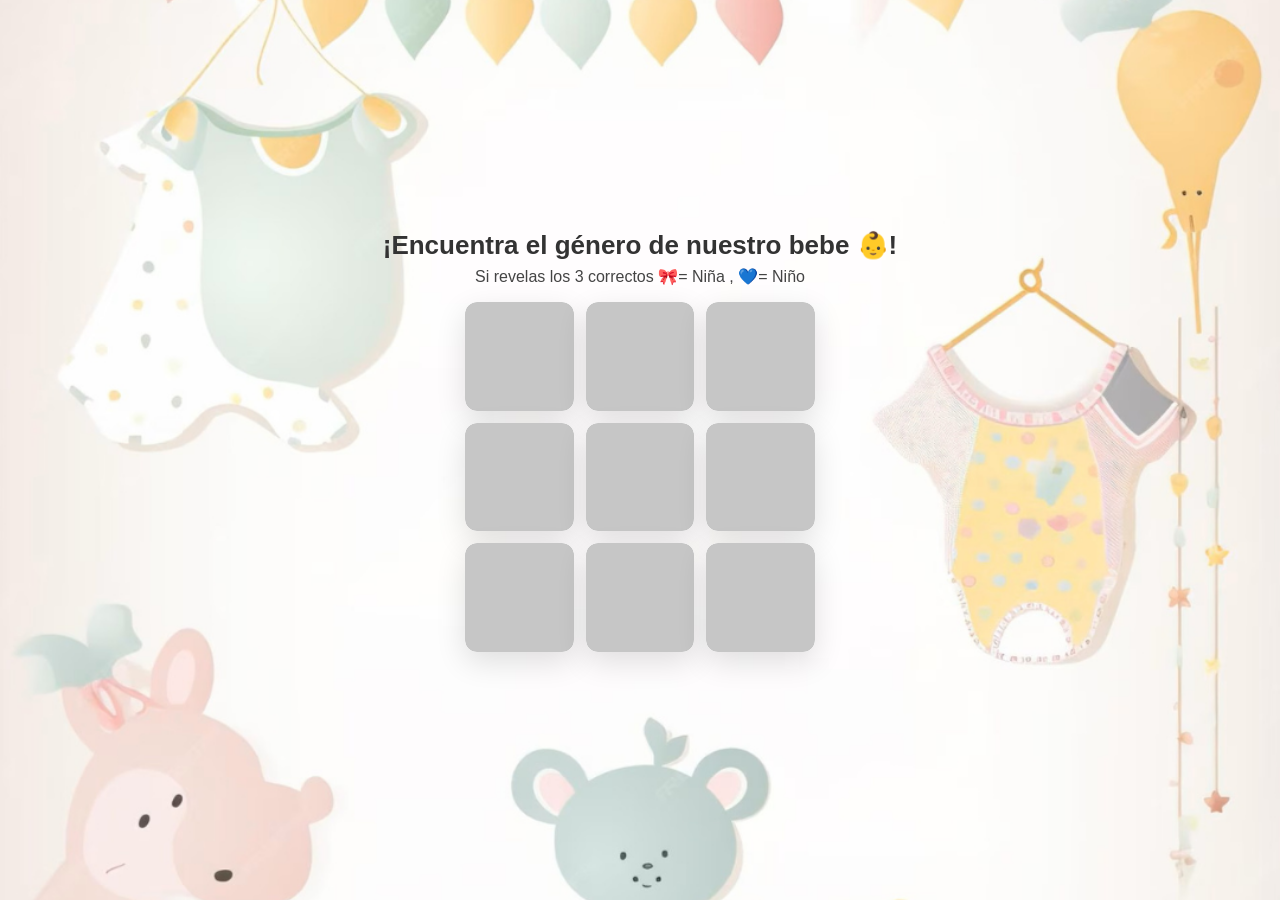
<file: index.html>
<!DOCTYPE html>
<html lang="es">
<head>
<meta charset="utf-8" />
<meta name="viewport" content="width=device-width,initial-scale=1" />
<title>¡Encuentra el género de nuestro bebe 👶 !</title>
<style>
:root{
  --card:#fff;
  --shadow:0 10px 30px rgba(0,0,0,0.12);
  --font:"Segoe UI", Roboto, "Helvetica Neue", Arial;
}

/* ★ ONE SINGLE BACKGROUND IMAGE */
html,body{
  height:100%;
  margin:0;
  font-family:var(--font);
  background: url("images/Untitled.png") center/cover no-repeat fixed;
  display:flex;
  align-items:center;
  justify-content:center;
  padding:20px;
}

.wrap{max-width:920px;width:100%;text-align:center;}
header{margin-bottom:14px}
h1{margin:0;font-size:26px;color:#333}
p.lead{margin:6px 0 16px;color:#444}

.board{
  display:grid;
  grid-template-columns:repeat(3,1fr);
  gap:12px;
  max-width:350px;
  margin:0 auto 18px;
}

.card{
  position:relative;
  background:var(--card);
  border-radius:12px;
  padding:10px;
  box-shadow:var(--shadow);
  overflow:hidden;
  aspect-ratio:1/1;
  touch-action:none;
}

html, body {
    height: 100%;
    margin: 0;
    padding: 0;
    touch-action: none; /* prevents page moving while scratching */
}
.prize{
  position:absolute;
  inset:10px;
  border-radius:10px;
  display:flex;
  align-items:center;
  justify-content:center;
  font-size:26px;
  font-weight:700;
  color:#333;
  user-select:none;
  pointer-events:none;
  background:linear-gradient(180deg, rgba(255,255,255,0.95), rgba(250,250,250,0.9));
  padding:6px;
  text-align:center;
  opacity:0;
  transition: opacity 0.3s ease;
}

canvas{
  position:absolute;
  top:0;
  left:0;
  width:100%;
  height:100%;
  display:block;
  border-radius:inherit;
}

/* Pop-up modal */
#winnerModal{
  position:fixed;
  top:0; left:0; width:100%; height:100%;
  display:none;
  align-items:center;
  justify-content:center;
  background:rgba(0,0,0,0.6);
  z-index:2000;
}
#winnerContent{
  position:relative;
  background:#fff;
  border-radius:18px;
  padding:40px 50px;
  text-align:center;
  box-shadow:0 10px 30px rgba(0,0,0,0.3);
  font-size:28px;
  color:#333;
  animation: pop 0.5s ease-out;
}
@keyframes pop{
  0%{transform:scale(0.5);opacity:0;}
  100%{transform:scale(1);opacity:1;}
}

.firework{
  position:absolute;
  width:6px;
  height:6px;
  border-radius:50%;
  background: #ff2a68;
  animation: explode 0.8s ease-out forwards;
}
@keyframes explode{
  0% {transform: scale(1) translate(0,0); opacity:1;}
  100% {transform: scale(2) translate(var(--dx), var(--dy)); opacity:0;}
}
</style>
</head>
<body>
<div class="wrap">
  <header>
    <h1>¡Encuentra el género de nuestro bebe 👶!</h1>
    <p class="lead">Si revelas los 3 correctos 🎀= Niña , 💙= Niño</p>
  </header>
  <main>
    <div id="board" class="board"></div>
  </main>
</div>

<div id="winnerModal">
  <div id="winnerContent">
    🎉 <b>¡Tendremos un Niño!</b> 🎉  
    <br><br> 👶✨
  </div>
</div>

<script>
const BOARD = document.getElementById('board');
const MODAL = document.getElementById('winnerModal');

const BRUSH = 15;
const CLEAR_THRESHOLD = 0.50;

// ★ EMOJIS
const SYMBOLS = ["🍼","🎀","💙"];
const WIN_LINES = [
  [0,1,2],[3,4,5],[6,7,8],
  [0,3,6],[1,4,7],[2,5,8],
  [0,4,8],[2,4,6]
];

// ★ GENDER SETTING: "boy" or "girl"
const gender = "BOY";
const winEmoji = gender==="boy" ? "💙" : "💙";

// ★ PICK WINNING LINE
const winningLine = WIN_LINES[Math.floor(Math.random()*WIN_LINES.length)];

// ★ CREATE PRIZES
const prizes = new Array(9).fill(null);
winningLine.forEach(i => prizes[i]=winEmoji);

// Fill remaining cards without creating extra winning lines
for(let i=0;i<9;i++){
  if(prizes[i]===null){
    let rand;
    do {
      rand = SYMBOLS[Math.floor(Math.random()*SYMBOLS.length)];
    } while(rand === winEmoji); // ensures no extra match
    prizes[i] = rand;
  }
}

let revealedWins = new Set();

function createBoard(){
  BOARD.innerHTML='';
  for(let i=0;i<9;i++){
    const card=document.createElement('div');
    card.className='card';
    card.dataset.index=i;

    const prize=document.createElement('div');
    prize.className='prize';
    prize.innerHTML=`<div>${prizes[i]}</div>`;
    card.appendChild(prize);

    const cvs=document.createElement('canvas');
    card.appendChild(cvs);
    BOARD.appendChild(card);

    setupCanvas(card,cvs,prize,i);
  }
}

function setupCanvas(card, canvasEl, prizeEl, index){
  const ctx = canvasEl.getContext('2d');

  function fit(){
    const rect = card.getBoundingClientRect();
    canvasEl.width = rect.width;
    canvasEl.height = rect.height;
    ctx.globalCompositeOperation='source-over';
    ctx.fillStyle='#C6C6C6';
    ctx.fillRect(0,0,canvasEl.width,canvasEl.height);
  }
  fit(); window.addEventListener('resize', fit);

  let drawing=false;
  function getPos(e){
    const rect = canvasEl.getBoundingClientRect();
    const cX=(e.touches?.[0]?.clientX ?? e.clientX);
    const cY=(e.touches?.[0]?.clientY ?? e.clientY);
    return {x:cX-rect.left, y:cY-rect.top};
  }
  function block(e){ if(e.cancelable) e.preventDefault(); }

  function start(e){ drawing=true; block(e); draw(e); }
  function end(){ drawing=false; checkCleared(); }
  function draw(e){
    if(!drawing) return;
    block(e);
    const p=getPos(e);
    ctx.globalCompositeOperation='destination-out';
    ctx.beginPath();
    ctx.arc(p.x,p.y,BRUSH,0,Math.PI*2);
    ctx.fill();
  }

  canvasEl.addEventListener('mousedown', start);
  canvasEl.addEventListener('mousemove', draw);
  window.addEventListener('mouseup', end);

  canvasEl.addEventListener('touchstart', start,{passive:false});
  canvasEl.addEventListener('touchmove', draw,{passive:false});
  window.addEventListener('touchend', end);

  canvasEl.addEventListener('mouseleave', ()=>{drawing=false; checkCleared();});

  function checkCleared(){
    try{
      const data=ctx.getImageData(0,0,canvasEl.width,canvasEl.height).data;
      let total=data.length/4;
      let opaque=0;
      const step=8;

      for(let i=3;i<data.length;i+=4*step){
        if(data[i]>16) opaque++;
      }

      const ratio = 1 - (opaque*step/total);
      if(ratio >= CLEAR_THRESHOLD){
        ctx.clearRect(0,0,canvasEl.width,canvasEl.height);
        canvasEl.style.pointerEvents='none';
        prizeEl.style.opacity=1;

        if(winningLine.includes(index)){
          revealedWins.add(index);
          if(revealedWins.size===3){
            showWinnerModal();
          }
        }
      }

    }catch{
      canvasEl.style.pointerEvents='none';
      prizeEl.style.opacity=1;
    }
  }
}

function showWinnerModal(){
  MODAL.style.display='flex';

  const emoji = gender==="boy" ? "🚗" : "🚗";

  for(let i=0;i<40;i++){
    const fw=document.createElement('div');
    fw.style.position='absolute';
    fw.style.left = Math.random() * 100 + '%';
    fw.style.top = '-10%';
    fw.style.fontSize = Math.random()*20 + 15 + 'px';
    fw.textContent = emoji;
    MODAL.appendChild(fw);

    const dx = (Math.random()*200-100);
    const dy = (Math.random()*300 + 100);
    fw.animate([
      { transform: `translate(0,0)`, opacity:1 },
      { transform: `translate(${dx}px, ${dy}px)`, opacity:0 }
    ], { duration: 1500 + Math.random()*1000, easing: 'ease-out' });

    setTimeout(()=>fw.remove(), 2500);
  }
}

createBoard();
</script>
</body>
</html>
</file>
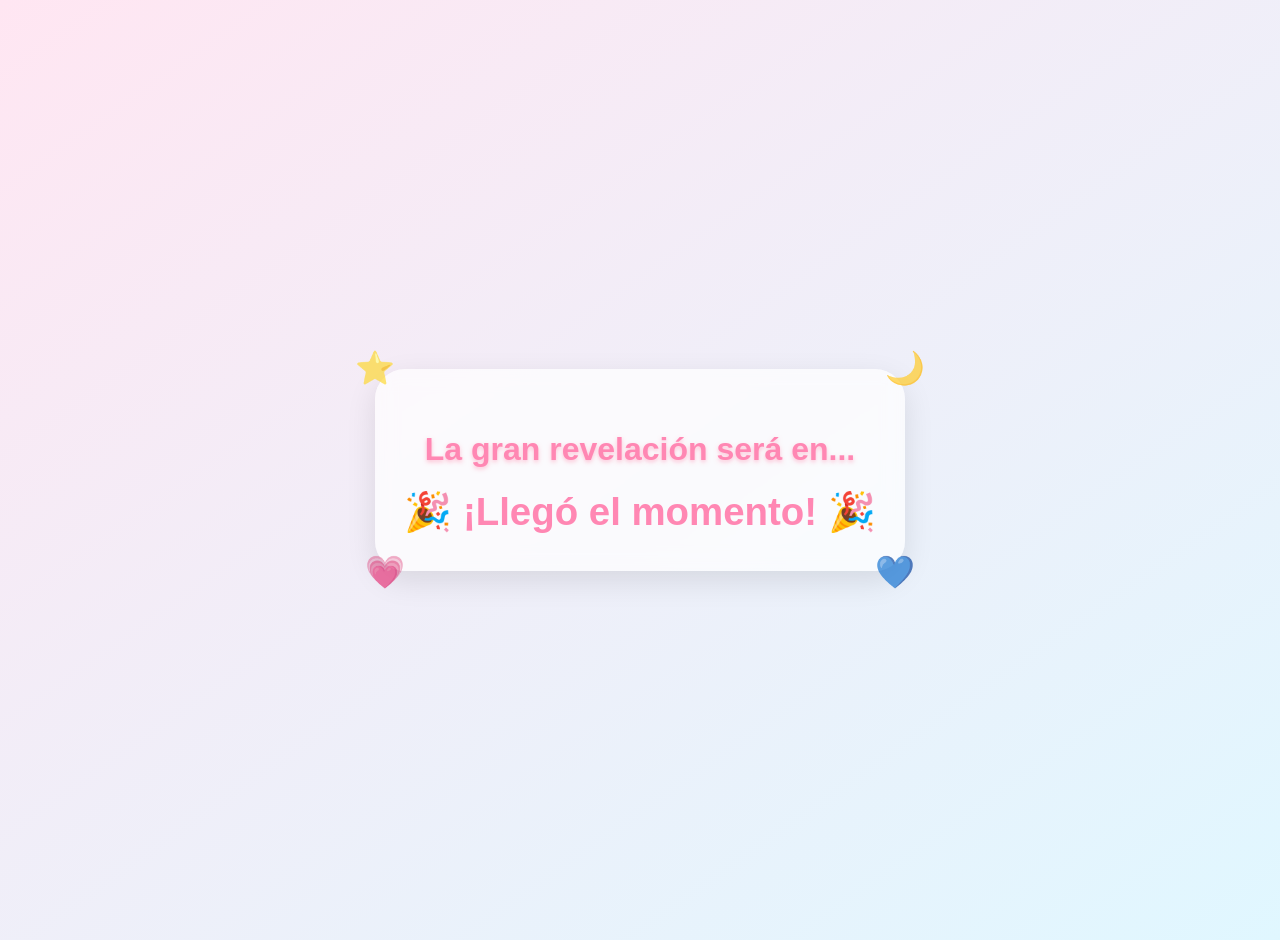
<file: tiempo/index.html>
<!DOCTYPE html>
<html lang="es">
<head>
<meta charset="UTF-8">
<title>Cuenta Regresiva - Revelación de Bebé</title>

<style>
    body {
        background: linear-gradient(145deg, #ffe6f2, #e0f7ff);
        min-height: 100vh;
        display: flex;
        justify-content: center;
        align-items: center;
        font-family: "Poppins", sans-serif;
        margin: 0;
        padding: 20px;
        overflow-x: hidden;
    }

    .container {
        text-align: center;
        padding: 40px;
        border-radius: 30px;
        background: rgba(255, 255, 255, 0.7);
        backdrop-filter: blur(10px);
        box-shadow: 0 10px 30px rgba(0, 0, 0, 0.1);
        width: 100%;
        max-width: 450px;
        position: relative;
        animation: float 4s ease-in-out infinite;
    }

    @keyframes float {
        0% { transform: translateY(0px); }
        50% { transform: translateY(-10px); }
        100% { transform: translateY(0px); }
    }

    h1 {
        font-size: 2rem;
        color: #ff87b3;
        margin-bottom: 20px;
        text-shadow: 0 2px 4px rgba(255, 136, 170, 0.5);
    }

    .countdown {
        display: flex;
        gap: 15px;
        justify-content: center;
        flex-wrap: wrap;
    }

    .box {
        background: white;
        padding: 20px;
        width: 100px;
        height: 100px;
        border-radius: 20px;
        font-size: 1.5rem;
        color: #6aaeff;
        font-weight: bold;
        box-shadow: 0 5px 15px rgba(0, 129, 255, 0.2);
        display: flex;
        flex-direction: column;
        justify-content: center;
        align-items: center;
    }

    .label {
        font-size: 0.9rem;
        margin-top: 8px;
        color: #888;
    }

    /* FLOATING BABY ICONS */
    .stars {
        position: absolute;
        font-size: 2rem;
        animation: twinkle 2s infinite alternate;
        opacity: 0.7;
    }

    @keyframes twinkle {
        0% { opacity: 0.5; transform: scale(1); }
        100% { opacity: 1; transform: scale(1.2); }
    }

    .s1 { top: -20px; left: -20px; }
    .s2 { top: -20px; right: -20px; }
    .s3 { bottom: -20px; left: -10px; }
    .s4 { bottom: -20px; right: -10px; }

    #revealMessage {
        margin-top: 25px;
        font-size: 2rem;
        color: #ff87b3;
        font-weight: bold;
        display: none;
        animation: pop 0.6s ease-out forwards;
    }

    @keyframes pop {
        0% { transform: scale(0.5); opacity: 0; }
        100% { transform: scale(1.2); opacity: 1; }
    }

    /* RESPONSIVE FOR MOBILE */
    @media (max-width: 480px) {
        h1 {
            font-size: 1.6rem;
        }

        .box {
            width: 80px;
            height: 80px;
            font-size: 1.2rem;
            padding: 15px;
        }

        .label {
            font-size: 0.75rem;
        }

        .container {
            padding: 25px;
        }
    }
</style>
</head>

<body>
    <div class="container">
        <div class="stars s1">⭐</div>
        <div class="stars s2">🌙</div>
        <div class="stars s3">💗</div>
        <div class="stars s4">💙</div>

        <h1>La gran revelación será en...</h1>

        <div class="countdown">
            <div class="box">
                <span id="days">00</span>
                <div class="label">Días</div>
            </div>
            <div class="box">
                <span id="hours">00</span>
                <div class="label">Horas</div>
            </div>
            <div class="box">
                <span id="minutes">00</span>
                <div class="label">Minutos</div>
            </div>
            <div class="box">
                <span id="seconds">00</span>
                <div class="label">Segundos</div>
            </div>
        </div>

        <div id="revealMessage">🎉 ¡Llegó el momento! 🎉</div>
    </div>

<script>
    // FECHA Y HORA DE LA REVELACIÓN
    const revealDate = new Date("2025-11-29 16:30:00").getTime();

    const timer = setInterval(() => {
        const now = new Date().getTime();
        const diff = revealDate - now;

        if (diff <= 0) {
            clearInterval(timer);
            document.querySelector(".countdown").style.display = "none";
            document.getElementById("revealMessage").style.display = "block";
            return;
        }

        const days = Math.floor(diff / (1000 * 60 * 60 * 24));
        const hours = Math.floor((diff / (1000 * 60 * 60)) % 24);
        const minutes = Math.floor((diff / 1000 / 60) % 60);
        const seconds = Math.floor((diff / 1000) % 60);

        document.getElementById("days").innerText = days;
        document.getElementById("hours").innerText = hours;
        document.getElementById("minutes").innerText = minutes;
        document.getElementById("seconds").innerText = seconds;

    }, 1000);
</script>

</body>
</html>
</file>
